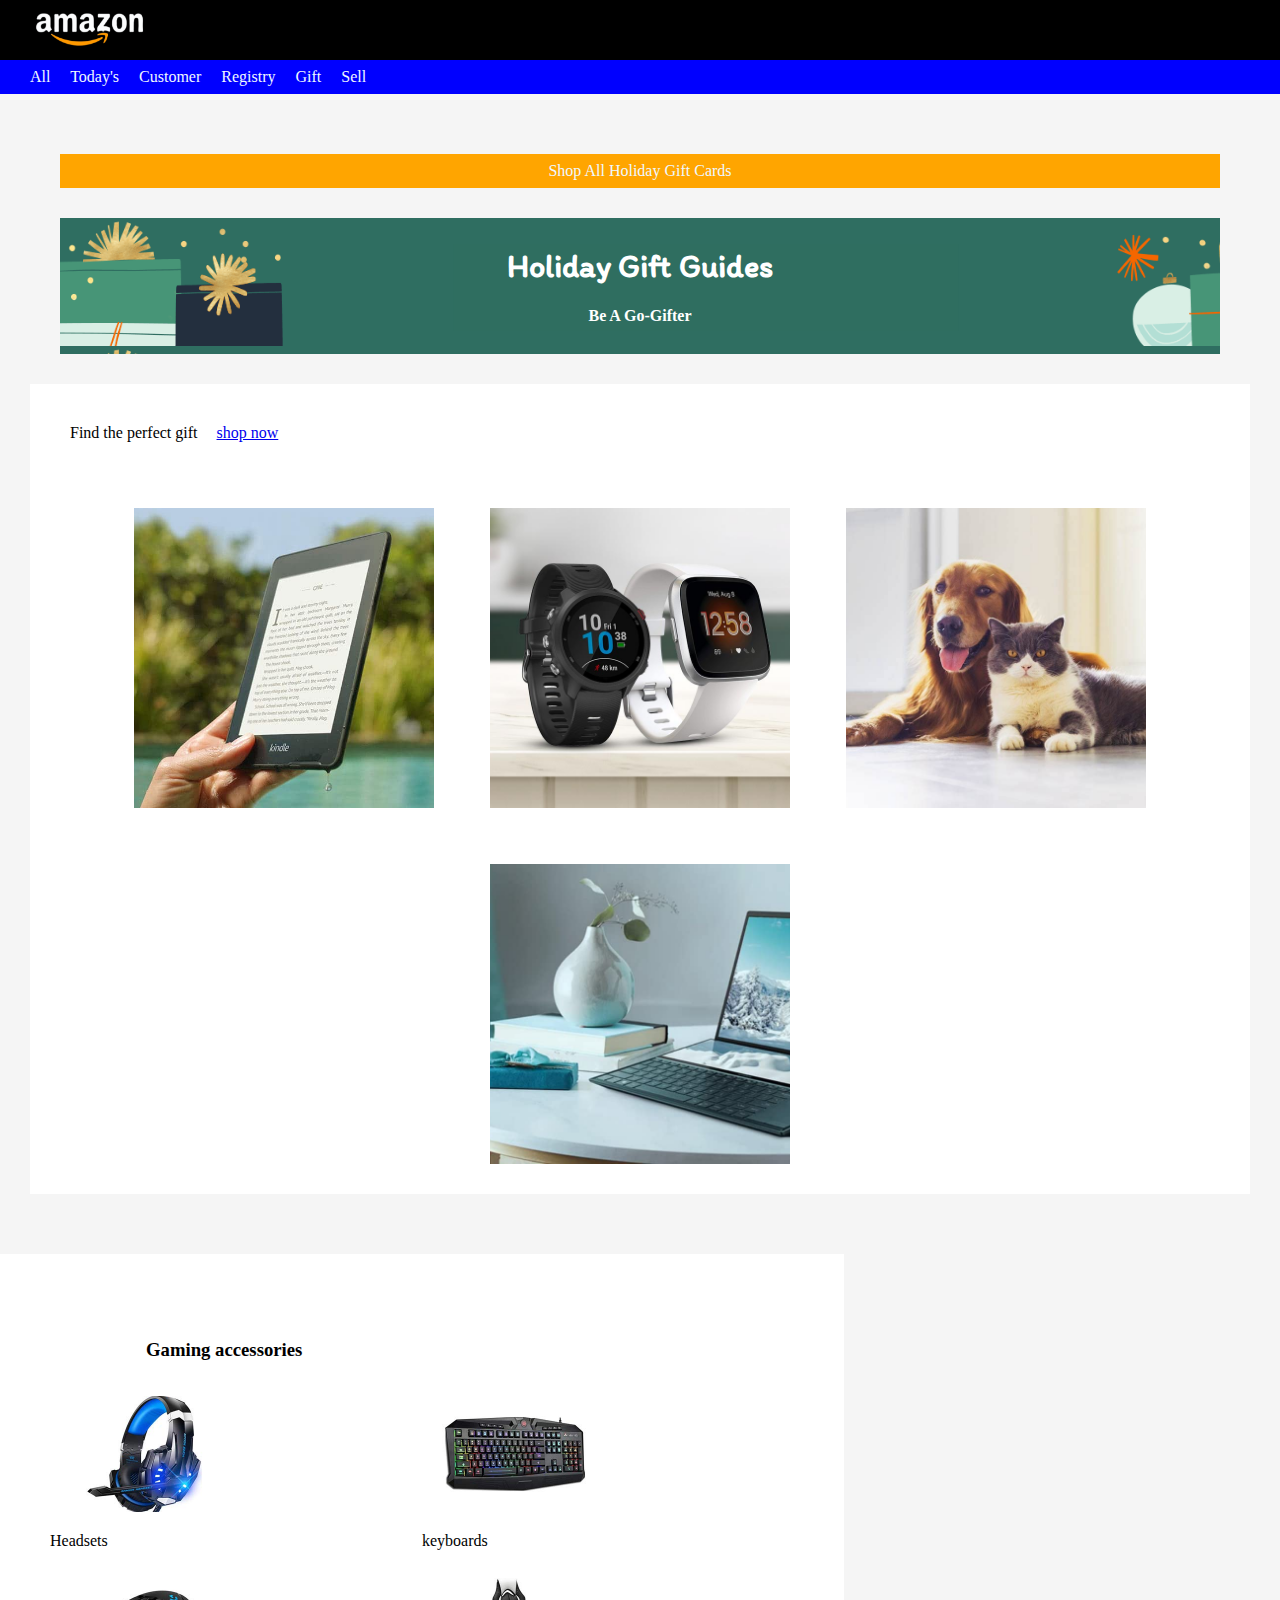
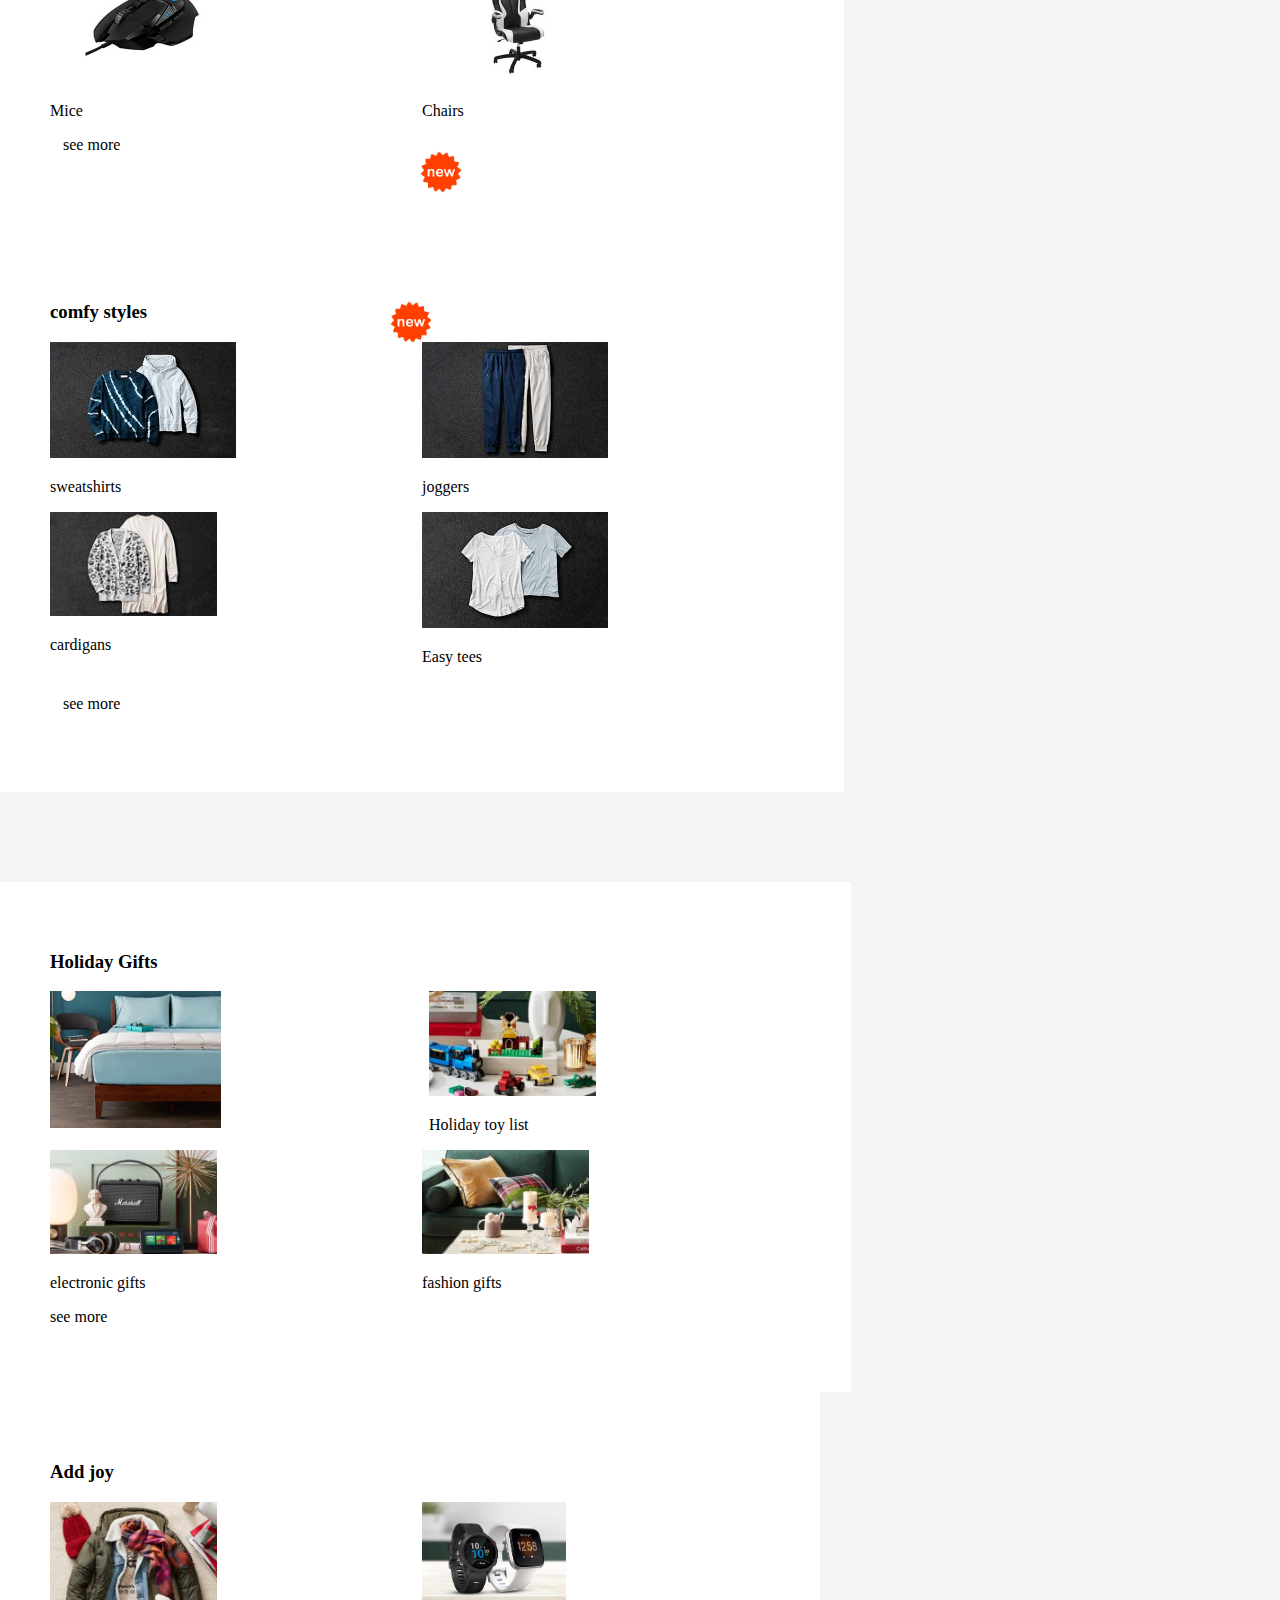
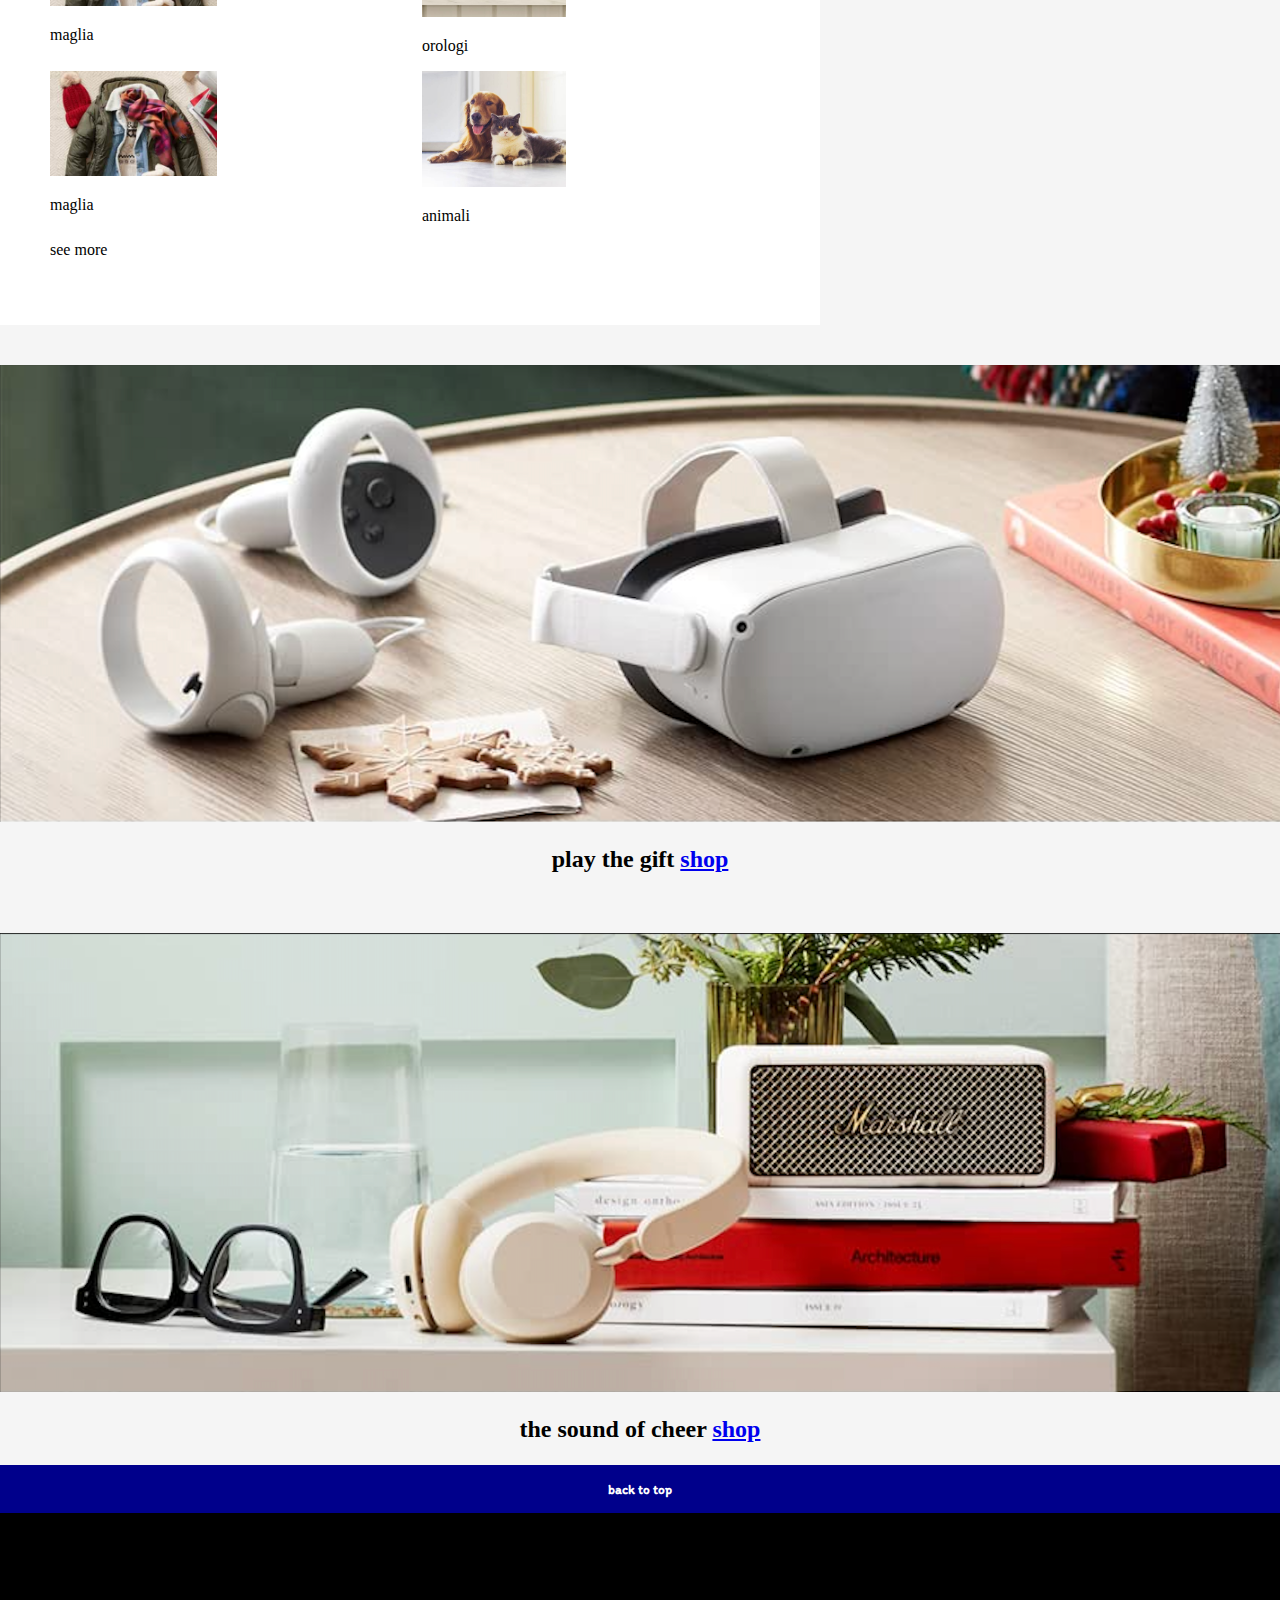
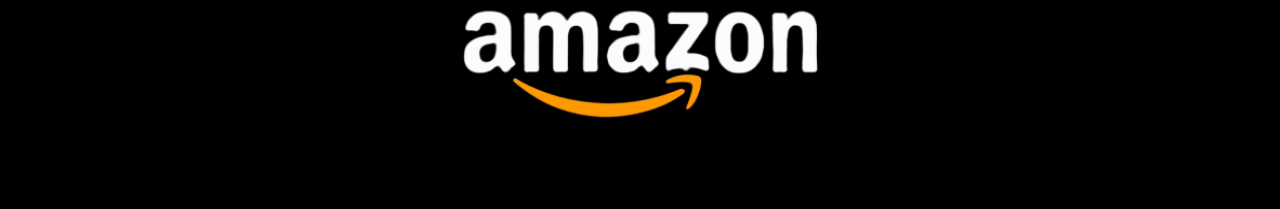
<file: amazon/index.html>
<!DOCTYPE html>
<html lang="en">
<head>
    <meta charset="UTF-8">
    <meta name="viewport" content="width=device-width, initial-scale=1.0">
    <link rel="preconnect" href="https://fonts.googleapis.com">
<link rel="preconnect" href="https://fonts.gstatic.com" crossorigin>
<link href="https://fonts.googleapis.com/css2?family=Itim&family=Noto+Sans+Warang+Citi&family=Roboto&display=swap" rel="stylesheet">
    <link rel="stylesheet" href="style.css"
    <title></title>
</head>
<body>
    <header class="meta">
        <div class="logo">
    <img src="/amazon/img/logo.png"/>
         </div>
         <div class="all">
            <span>All</span>
            <span>Today's</span>
            <span>Customer</span>
            <span>Registry</span>
            <span>Gift</span>
            <span>Sell</span>
         </div>
     </header>
     <main style="padding: 30px;">
        <p class="shop"> Shop All Holiday Gift Cards</p>
        <div class="bg">
        <h1>Holiday Gift Guides</h1>
        <h4>Be A Go-Gifter</h4>
        </div>
        <div class="find">
        <span>Find the perfect gift</span>
        <a href="www.google.com" style="padding: 15px;">shop now</a>
    </div>
    <div class="immagini">
        <img src="/amazon/img/img_1.jpg" style="margin: 16px;"/>
        <img src="/amazon/img/img_3.jpg" style="margin: 16px;"/>
        <img src="/amazon/img/img_4.jpg" style="margin: 16px;"/>
        <img src="/amazon/img/img_2.jpg" style="margin: 16px;"/>
    </div>
    </main>
    
    <div class="quattro">
        <div class="game">
    <div class="accessori">
    <h3>Gaming accessories</h3>
    </div>
    <div>
     <div class="cuffie">
        <img src="/amazon/img/img_15.jpg" style="width: 50%;"/>
        <p>Headsets</p>
    </div>
    <div class="cuffie">
    <img src="/amazon/img/img_16.jpg" style="width: 50%;"/>
    <p>keyboards</p>
    </div>
</div>
    
<div class="cuffie">
<img src="/amazon/img/img_17.jpg" style="width: 50%;"/>
<p>Mice</p>
</div>
<div class="cuffie">
<img src="/amazon/img/img_18.jpg" style="width: 50%;"/>
<p>Chairs</p>
</div>
<p style="padding: 13px;">see more</p>
</div>
<div class="game">
<h3>comfy styles</h3>
<div class="cuffie">
<img src="/amazon/img/img_19.jpg" style="width: 50%;"/>
<p> sweatshirts</p>
</div>
<p style="display: table-column;">sweatshirts</p>
<div class="cuffie">
<img src="/amazon/img/img_20.jpg" style="width: 50%;"/>
<p>joggers</p>
</div>
<div class="cuffie">
<img src="/amazon/img/img_21.jpg" style="width: 45%;"/>
<p>cardigans</p>
</div>
<div>
<img src="/amazon/img/img_22.jpg" style="width: 25%;"/>
<p>Easy tees</p>
<p style="padding: 13px;">see more</p>
</div>
</div>
<div class="game" style="margin-top: 90px;">
<div>
<h3 >Holiday Gifts</h3>
</div>
<div>
<div class="cuffie">
<img src="/amazon/img/img_23.jpg" style="width: 45%;">

</div>

<div class="cuffie">
<img src="/amazon/img/img_24.jpg" style="width: 45%;">
<p>Holiday toy list</p>
</div>
</div>
<div>
<div class="cuffie">
<img src="/amazon/img/img_25.jpg" style="width: 45%;">
<p>electronic gifts</p>
</div>
<div class="cuffie">
    <div class="letto">
<img src="/amazon/img/img_26.jpg" style="width: 45%;">
<p>fashion gifts</p>
</div>
</div>
</div>
<p>see more</p>
</div>
<div class="game" style="width: 720px;">
<h3>Add joy</h3>
<div>
<div class="cuffie">
<img src="/amazon/img/img_27.jpg" style="width: 45%;">
<p>maglia</p>
</div>

<img src="/amazon/img/img_3.jpg" style="width: 20%;">
<p>orologi</p> 

</div>

<img src="/amazon/img/img_4.jpg" style="width: 20%;">

<div class="cuffie">
<img src="/amazon/img/img_27.jpg" style="width: 45%;" >
<p> maglia</p>
</div>
<p>animali</p>
<p>see more</p>
</div>
</div>
<div class="occhi">
<img src="/amazon/img/img_9.png" style="width: 1500px;">
</div>
<h2 style="text-align: center;">play the gift <a href="www.google.com">shop</a></h2>
<div class="occhi">
<img src="/amazon/img/img_10.png" style="width: 1500px;">
</div>
<h2 style="text-align: center;">the sound of cheer <a href="www.gooogle.com">shop</a></h2>
<div class="new">
<img src="/amazon/img/new.png" style="width: 5%;">
</div>
<div class="neww">
<img src="/amazon/img/new.png" style="width: 5%;">
</div>
<footer>
<h5 style="text-align: center;">back to top</h5>
<div class="amazon">
<img src="/amazon/img/logo.png">
</div>
</footer>
</body>
</html>
</file>
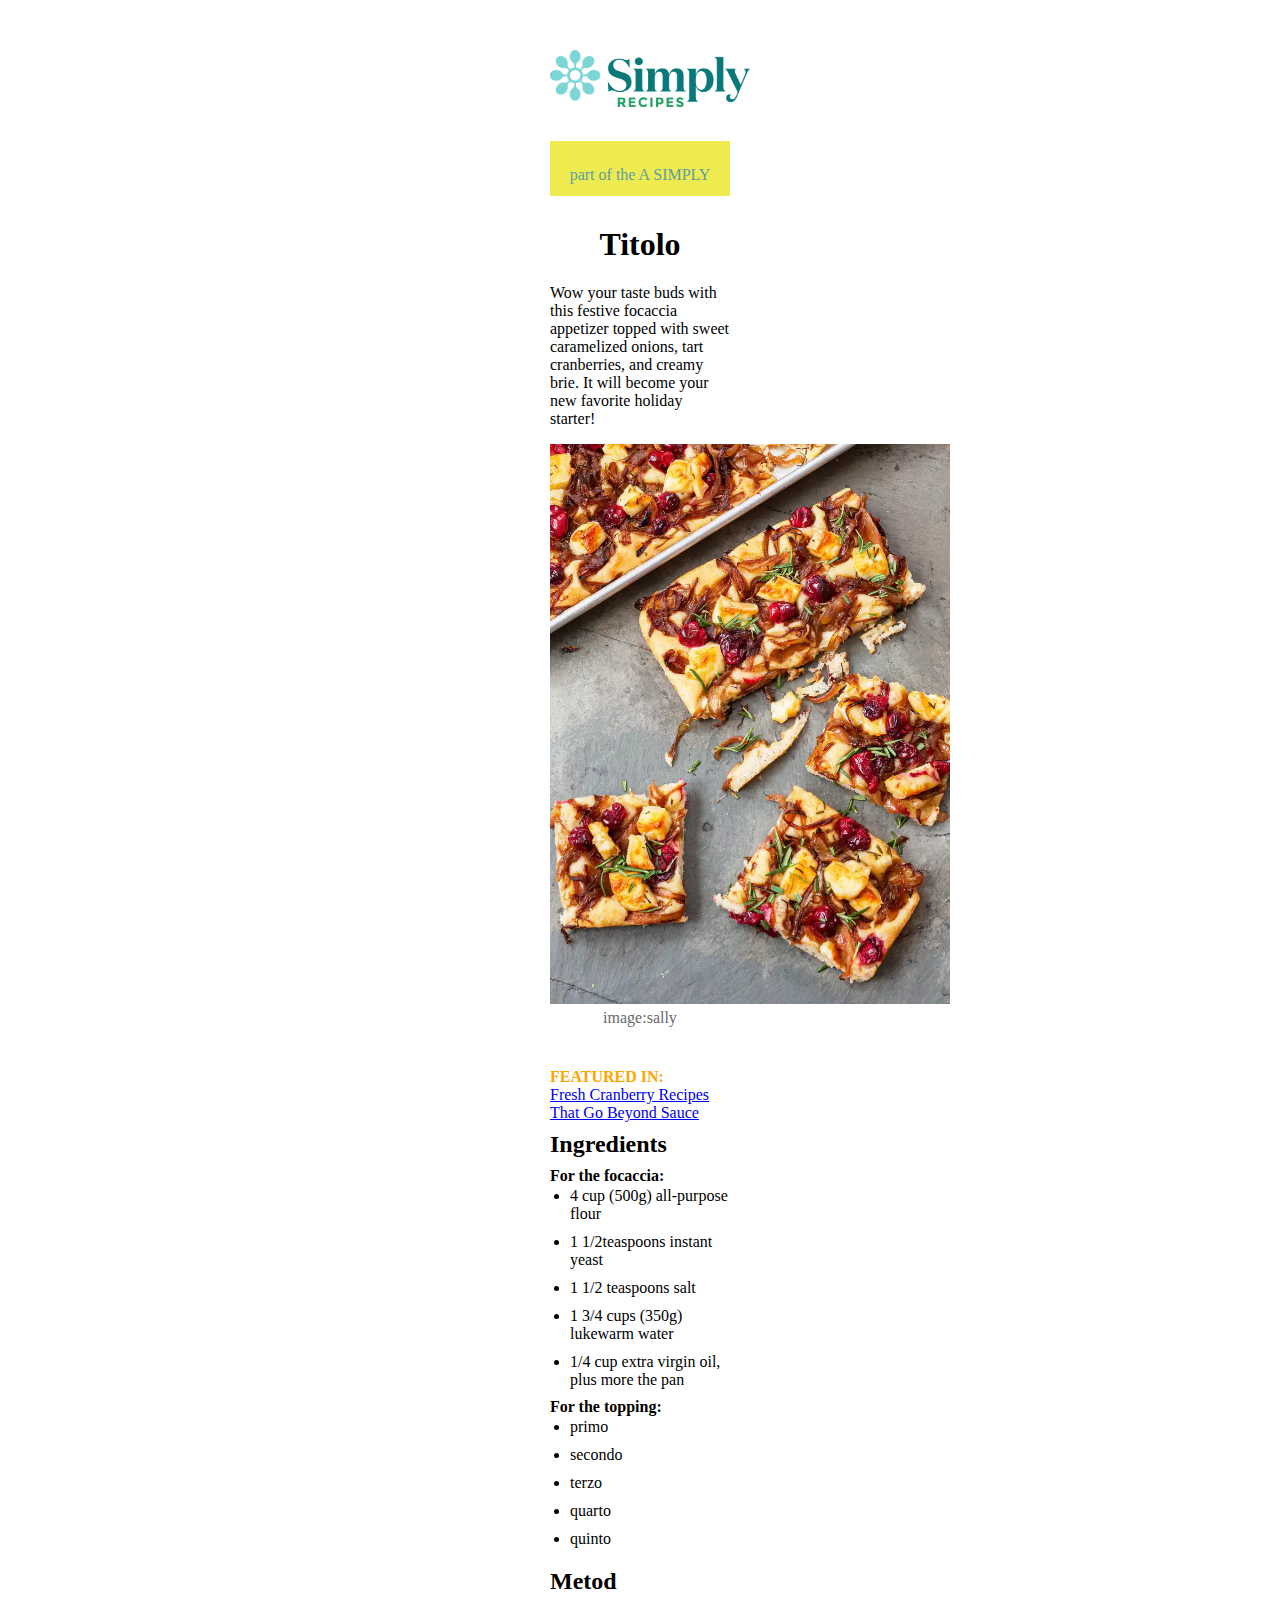
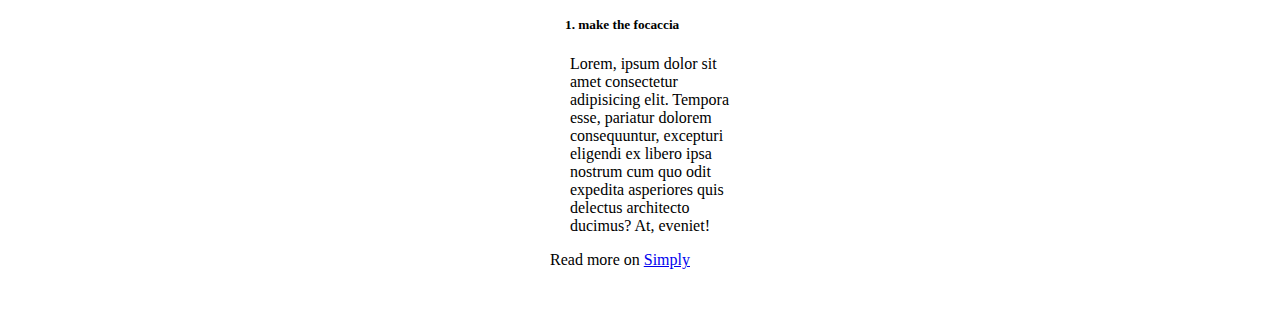
<file: epicode/index.html>
<!DOCTYPE html>
<html lang="en">
<head>
    <meta charset="UTF-8">
    <meta name="viewport" content="width=device-width, initial-scale=1.0">
    <title>Ricetta</title>
    <link rel="stylesheet" href="style.css"/>
    
</head>
<body>
    <header>
    <div>
<div style="text-align: center;">
    <img src="Simply_Recipes_Logo_-_2021.png" width="200" />
    <p class="part"> part of the A SIMPLY</p>
    <h1>Titolo</h1>
</div>
</header>
<main>
    
    <div>
    <p> Wow your taste buds with this festive focaccia appetizer topped with sweet caramelized onions, 
        tart cranberries, and creamy brie. It will become your new favorite holiday starter!</p>
    </div>
    <div style="text-align: center;">
    <img src="__opt__aboutcom__coeus__resources__content_migration__simply_recipes__uploads__2020__12__Cranberry-Brie-Onion-Focaccia-LEAD-4-616c900337a44d82b82fe04845ba8c2b.webp" width="400" height="auto"/>
</div>
    <p class="sally">image:sally</p>
    <h4 class="feat">FEATURED IN:</h4>
    <a href="www.google.com">Fresh Cranberry Recipes That Go Beyond Sauce</a>
    <h2 class="ingre"> Ingredients</h2>
    <h4 class="focaccia"> For the focaccia:</h4>
    <div class="lista">
         
        <li>4 cup (500g) all-purpose flour</li>
        <li>1 1/2teaspoons instant yeast</li>
        <li>1 1/2 teaspoons salt</li>
        <li>1 3/4 cups (350g) lukewarm water</li>
        <li>1/4 cup extra virgin oil, plus more the pan</li>
        
    </div>
    <h4 class="for"> For the topping:</h4>
    <div class="lista2">
        <li>primo</li>
        <li>secondo</li>
        <li>terzo</li>
        <li>quarto</li>
        <li>quinto</li>
    </div>
    <h2 class="metod">Metod</h2>
    <h5 class="make">1. make the focaccia</h5>
    <p class="lorem">Lorem, ipsum dolor sit amet consectetur adipisicing elit. 
        Tempora esse, pariatur dolorem consequuntur, excepturi eligendi ex 
        libero ipsa nostrum cum quo odit expedita asperiores quis delectus architecto 
        ducimus? At, eveniet!</p>
    </main>
        <p>Read more on <a href="www.google.com">Simply</a></p>
    </div>
</body>
</html>
</file>
<file: amazon/style.css>
.logo{
    background-color: black;
    padding: 0.5rem 2rem;
    

}
header img{
    height: 40px;
}
header span{
    margin-right: 16px;
}
.all{
    background-color: blue;
    color: aliceblue;
}
body{
    margin: 0;
    background-color: whitesmoke;
}
header div{
    padding-left: 30px;
    padding-top: 8px;
    padding-bottom: 8px;
}
.shop{
    color: aliceblue;
    background-color: orange;
    text-align: center;
    padding: 8px;
    margin-bottom: 30px;
    margin-top: 30px;
    margin-left: 30px;
    margin-right: 30px;
}
.bg{
    text-align: center;
    color: white;
    background-image:url(/amazon/img/bg-image.png);
    padding: 0.5rem;
    margin: 30px;
}
.find{
    padding: 40px;
    background-color: white;
}
.immagini{
   background-color: white;
   text-align: center;
   margin-bottom: 30px;
}
main img{
    width: 300px;
    height: 300px;
    padding: 10px;
    object-fit: cover;
    


}
.quattro{
    display: block;
    padding: 32px;
    display: contents;
}
.accessori{
    background-color: white;
    padding: 16px;
    text-indent: 80px;
}
.game{
    background-color: white;
    display: inline-block;
    position: relative;
    padding: 50px;
}
.cuffie{
    display: inline-block;
    float: left;
    
}
.comfy{
    background-color: white;
    display: inline-block;
    position: relative;
    margin-right: 1rem;
}
.nuova{
    display: inline;
    position:absolute;
    padding-left: 40px;
    padding: 40px;
    
}
.sedia{
    display: inline-block;
    
}
.occhi{
    text-align: center;
    padding-top: 40px;
}
h5{
    background-color: darkblue;
    padding: 1rem;
    color: white;
    margin-bottom: 0;
    font-family: Itim;
}
.amazon{
    text-align: center;
    width: 100%;
   background-color: black;
   box-sizing: border-box;
   padding: 80px;
}
h1{
    font-family: Itim;
}
.new{
    position: absolute; top: 1900px; right: 50px;
    
}
.neww{
    position: absolute; top: 1750px; right: 20px;
}
</file>
<file: epicode/style.css>
body{
    margin: 50px 550px;
    text-align: left;
    
}
img{
    
   
    
}

.part{
    background-color: #e6e205b4;
    margin-top: 30px;
    color: cadetblue;
    margin-bottom: 30px;
    height: 30px;
    padding-top: 25px;
    
    
    
    
    
    
    
}
.sally{
    margin: 1px;
    color: dimgray;
    text-align: center;
}
.feat{
    color: orange;
    margin: 0%;
    padding-top: 40px;

    }
.link{
    margin: 0%;
    color:aqua;


    
}

.ingre{ 
    margin: 0%;
    padding-bottom: 5%;
    padding-top: 5%;
    
}
.focaccia{
    
    margin: 0%;
    
}
.lista{
    padding-top: 1%; 
    margin-bottom: 5%;
    gap: 10px;
    display: flex; flex-direction: column;
    text-align: left;
    padding-left: 20px;

}
.for{
   margin: 0%;
}
.lista2{
    padding-top: 1%;
    margin-bottom: 5%;
    gap: 10px;
    display: flex; flex-direction: column;
    text-align: left;
    padding-left: 20px;
    
}
.lorem{
    padding-left: 20px;
}
.make{
    padding-left: 15px;
}
</file>
